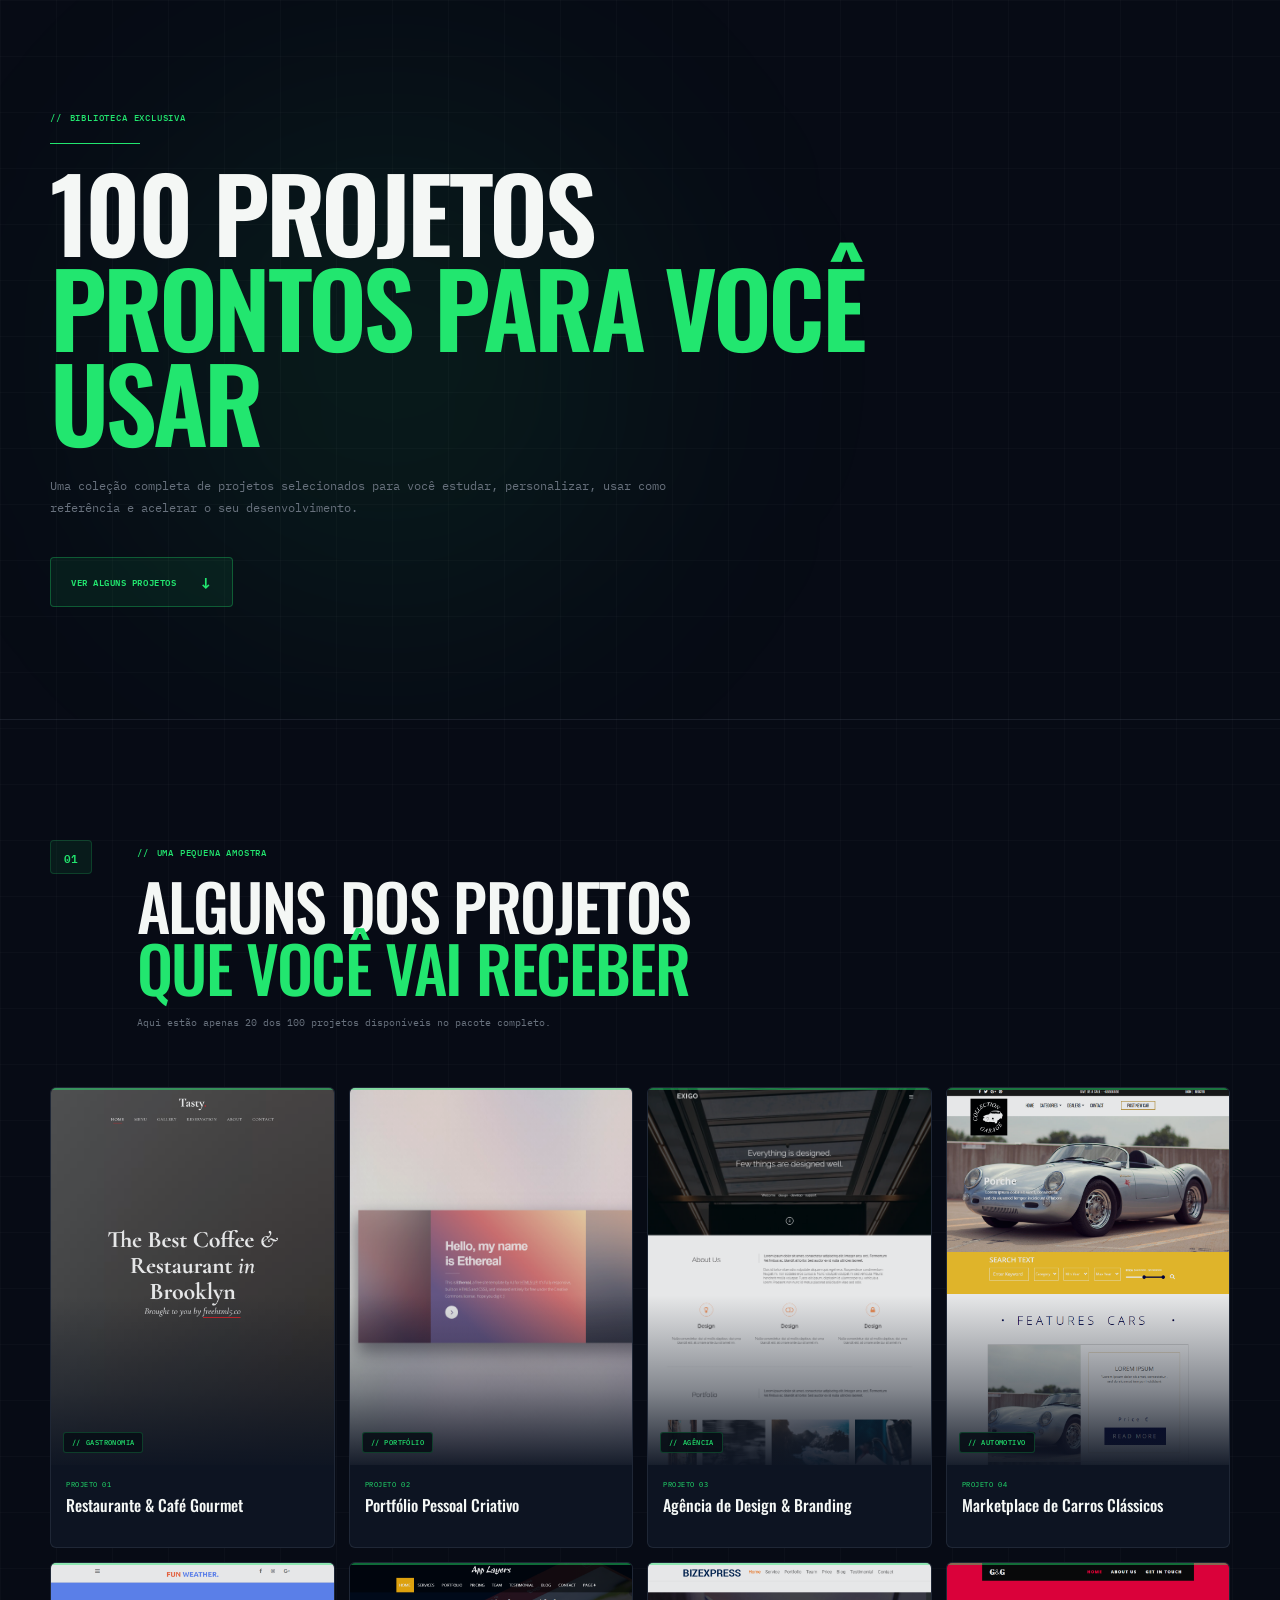
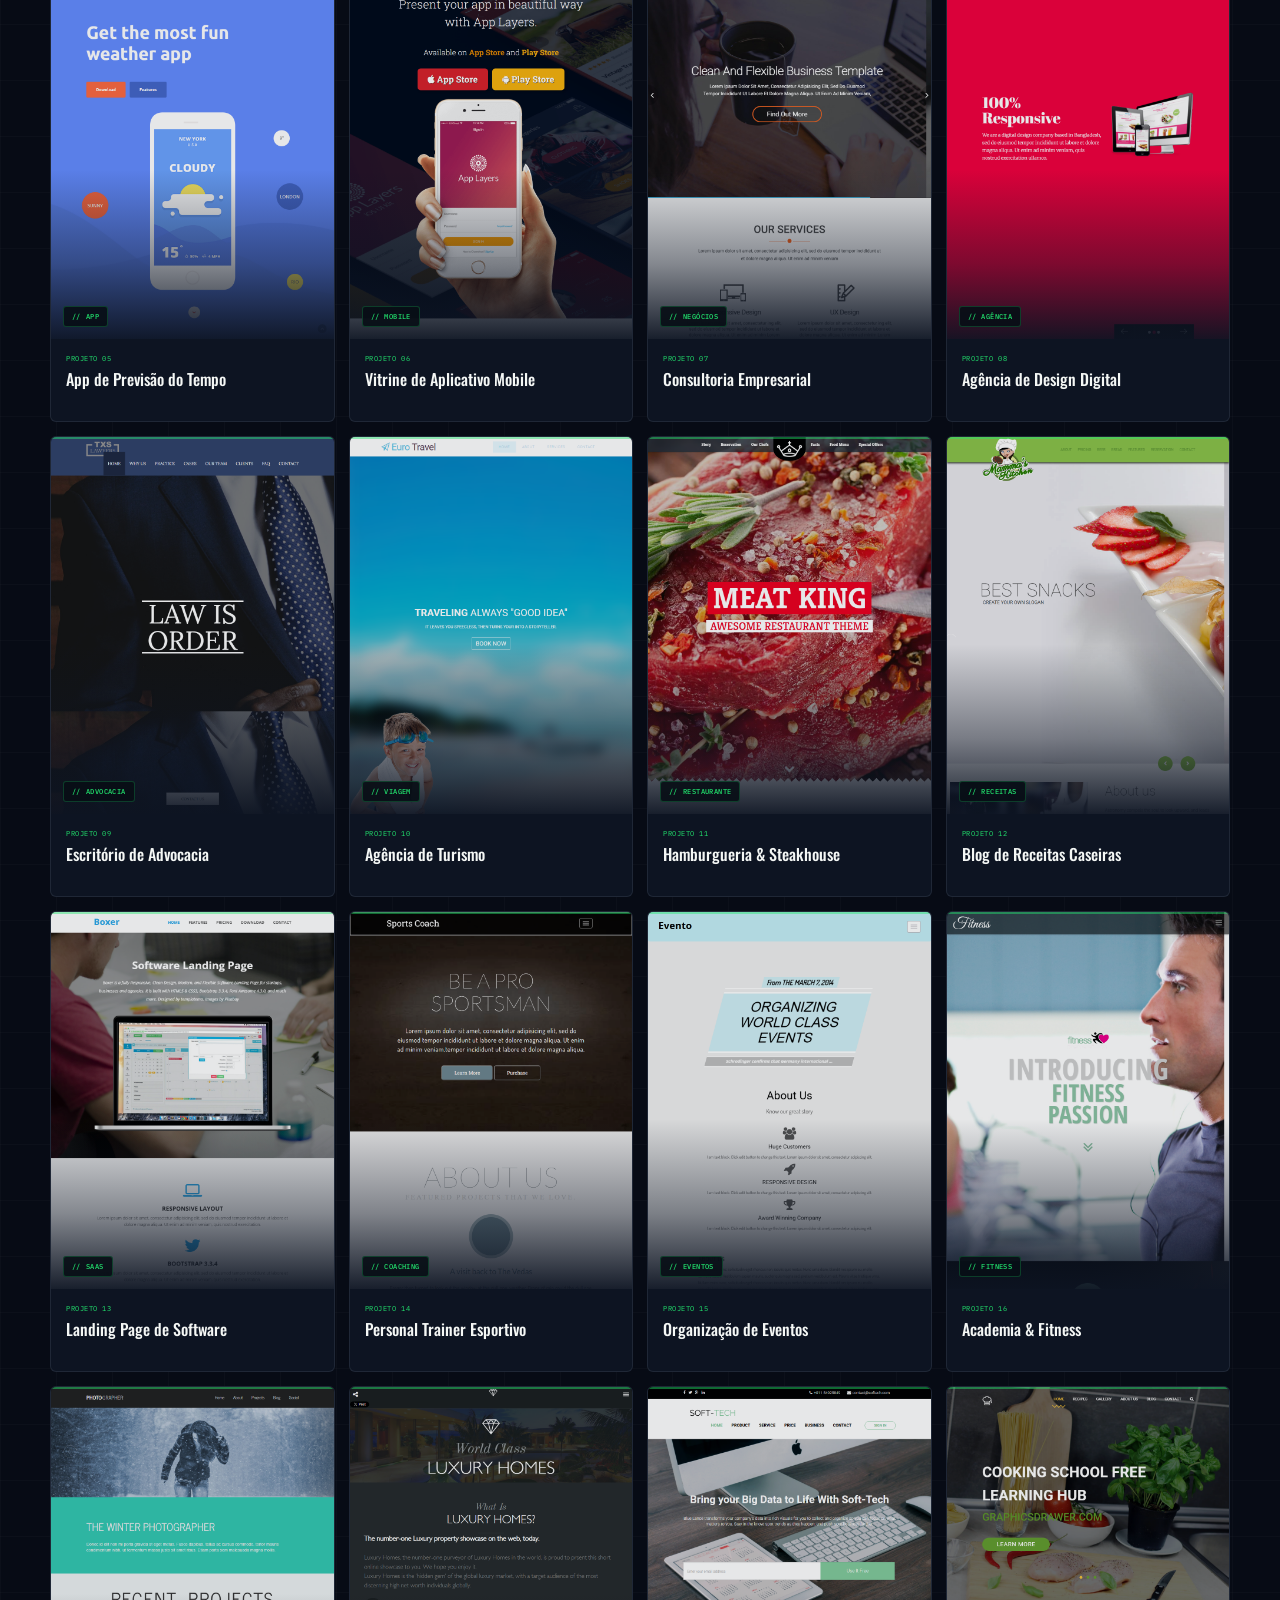
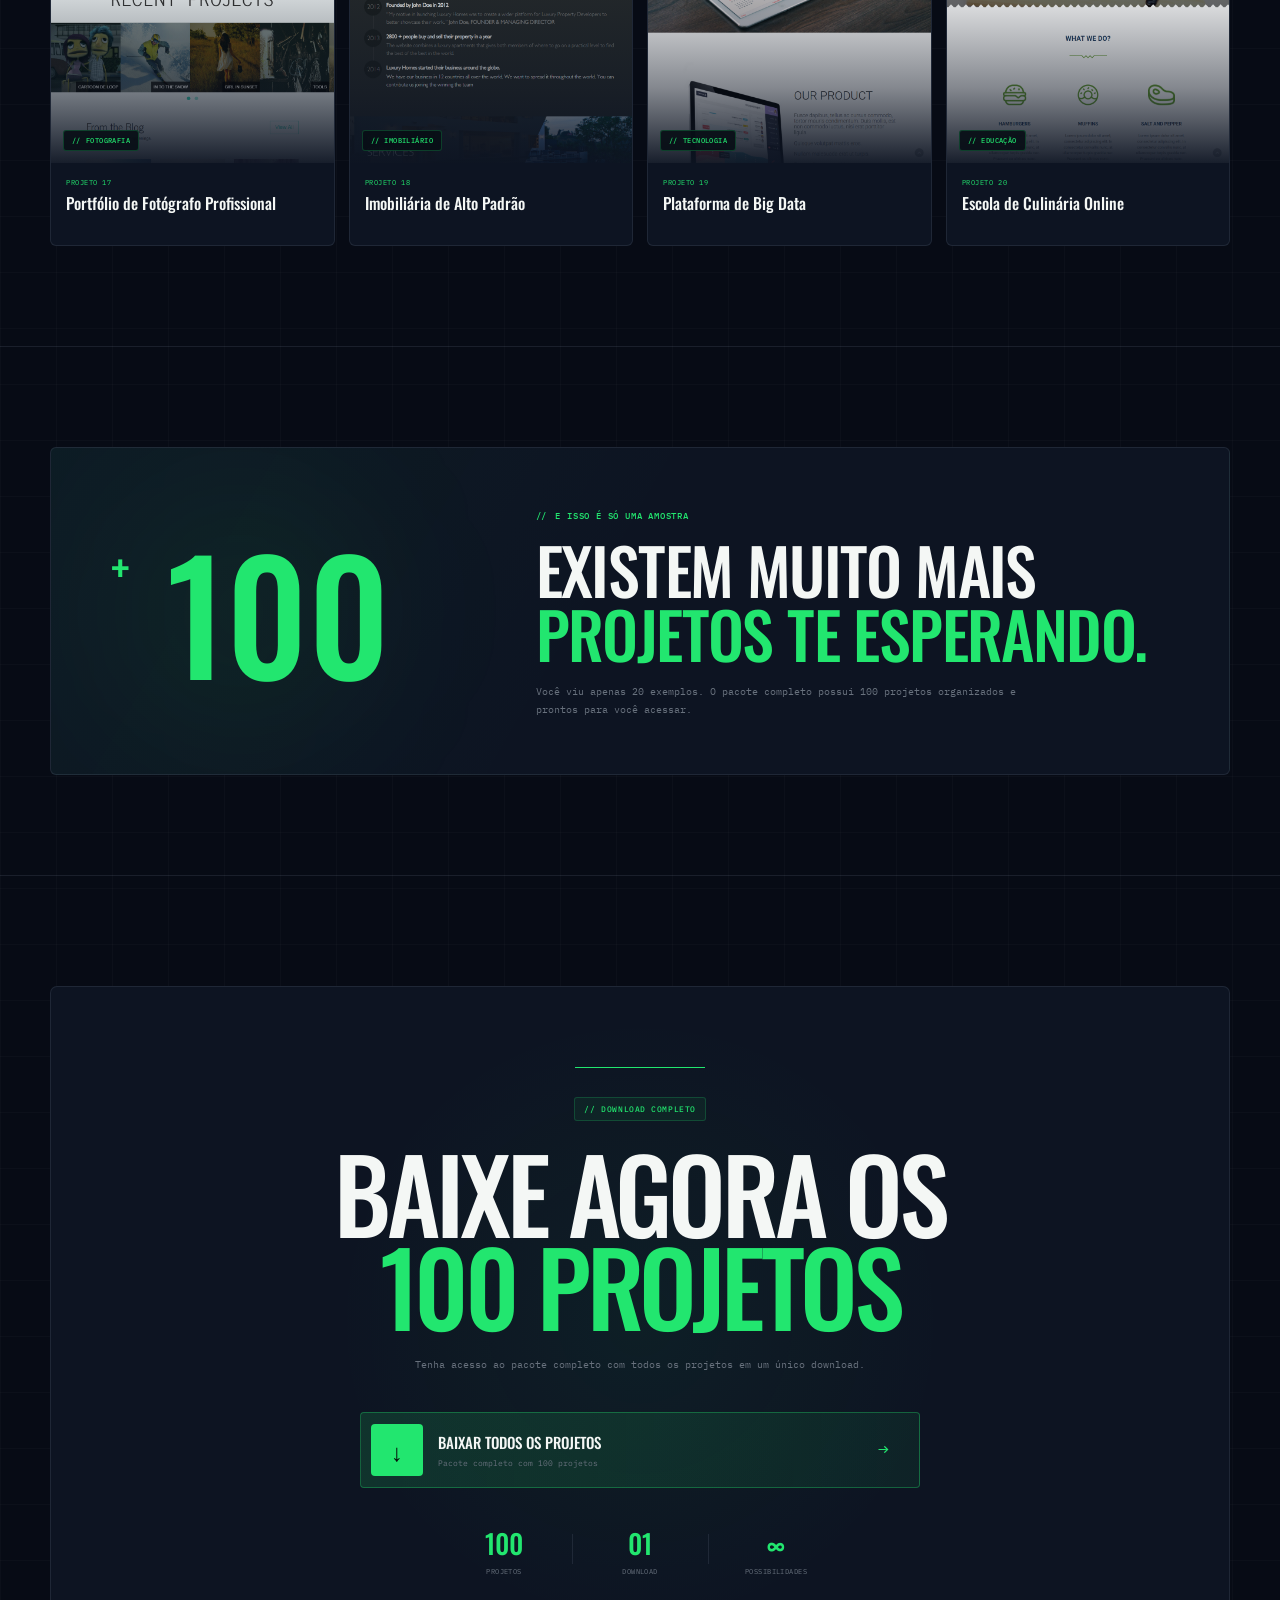
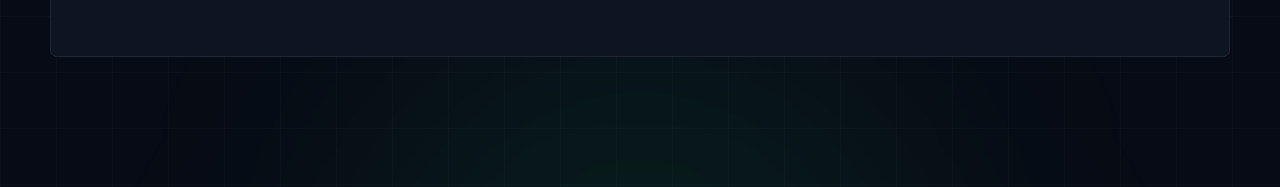
<file: index.html>
<!doctype html>
<html lang="pt-BR">
  <head>
    <meta charset="UTF-8" />
    <meta name="viewport" content="width=device-width, initial-scale=1.0" />
    <title>100 Projetos Prontos</title>

    <link rel="preconnect" href="https://fonts.googleapis.com" />
    <link rel="preconnect" href="https://fonts.gstatic.com" crossorigin />

    <link
      href="https://fonts.googleapis.com/css2?family=IBM+Plex+Mono:wght@400;500;600&family=Oswald:wght@400;500;600;700&display=swap"
      rel="stylesheet"
    />

    <link rel="stylesheet" href="style.css" />
  </head>

  <body>
    <main class="projects-page">
      <!-- HERO -->
      <section class="hero">
        <div class="hero-glow hero-glow-1"></div>
        <div class="hero-glow hero-glow-2"></div>

        <div class="container hero-content">
          <span class="eyebrow">BIBLIOTECA EXCLUSIVA</span>

          <h1>
            100 PROJETOS
            <span>PRONTOS PARA VOCÊ USAR</span>
          </h1>

          <p>
            Uma coleção completa de projetos selecionados para você estudar,
            personalizar, usar como referência e acelerar o seu desenvolvimento.
          </p>

          <a href="#projetos" class="hero-button">
            VER ALGUNS PROJETOS
            <span>↓</span>
          </a>
        </div>
      </section>

      <!-- PROJETOS -->
      <section class="projects-section" id="projetos">
        <div class="container">
          <div class="section-heading">
            <span class="section-number">01</span>

            <div>
              <span class="eyebrow">UMA PEQUENA AMOSTRA</span>

              <h2>
                ALGUNS DOS PROJETOS
                <span>QUE VOCÊ VAI RECEBER</span>
              </h2>

              <p>
                Aqui estão apenas 20 dos 100 projetos disponíveis no pacote
                completo.
              </p>
            </div>
          </div>

          <div class="projects-grid">
            <!-- CARD 01 -->
            <article class="project-card">
              <div class="project-image">
                <img src="assets/img/projeto-01.png" alt="Projeto 01" />
                <div class="project-overlay">
                  <span>GASTRONOMIA</span>
                </div>
              </div>

              <div class="project-info">
                <span>PROJETO 01</span>
                <h3>Restaurante & Café Gourmet</h3>
              </div>
            </article>

            <!-- CARD 02 -->
            <article class="project-card">
              <div class="project-image">
                <img src="assets/img/projeto-02.png" alt="Projeto 02" />
                <div class="project-overlay">
                  <span>PORTFÓLIO</span>
                </div>
              </div>

              <div class="project-info">
                <span>PROJETO 02</span>
                <h3>Portfólio Pessoal Criativo</h3>
              </div>
            </article>

            <!-- CARD 03 -->
            <article class="project-card">
              <div class="project-image">
                <img src="assets/img/projeto-03.png" alt="Projeto 03" />
                <div class="project-overlay">
                  <span>AGÊNCIA</span>
                </div>
              </div>

              <div class="project-info">
                <span>PROJETO 03</span>
                <h3>Agência de Design & Branding</h3>
              </div>
            </article>

            <!-- CARD 04 -->
            <article class="project-card">
              <div class="project-image">
                <img src="assets/img/projeto-04.png" alt="Projeto 04" />
                <div class="project-overlay">
                  <span>AUTOMOTIVO</span>
                </div>
              </div>

              <div class="project-info">
                <span>PROJETO 04</span>
                <h3>Marketplace de Carros Clássicos</h3>
              </div>
            </article>

            <!-- CARD 05 -->
            <article class="project-card">
              <div class="project-image">
                <img src="assets/img/projeto-05.png" alt="Projeto 05" />
                <div class="project-overlay">
                  <span>APP</span>
                </div>
              </div>

              <div class="project-info">
                <span>PROJETO 05</span>
                <h3>App de Previsão do Tempo</h3>
              </div>
            </article>

            <!-- CARD 06 -->
            <article class="project-card">
              <div class="project-image">
                <img src="assets/img/projeto-06.png" alt="Projeto 06" />
                <div class="project-overlay">
                  <span>MOBILE</span>
                </div>
              </div>

              <div class="project-info">
                <span>PROJETO 06</span>
                <h3>Vitrine de Aplicativo Mobile</h3>
              </div>
            </article>

            <!-- CARD 07 -->
            <article class="project-card">
              <div class="project-image">
                <img src="assets/img/projeto-07.png" alt="Projeto 07" />
                <div class="project-overlay">
                  <span>NEGÓCIOS</span>
                </div>
              </div>

              <div class="project-info">
                <span>PROJETO 07</span>
                <h3>Consultoria Empresarial</h3>
              </div>
            </article>

            <!-- CARD 08 -->
            <article class="project-card">
              <div class="project-image">
                <img src="assets/img/projeto-08.png" alt="Projeto 08" />
                <div class="project-overlay">
                  <span>AGÊNCIA</span>
                </div>
              </div>

              <div class="project-info">
                <span>PROJETO 08</span>
                <h3>Agência de Design Digital</h3>
              </div>
            </article>

            <!-- CARD 09 -->
            <article class="project-card">
              <div class="project-image">
                <img src="assets/img/projeto-09.png" alt="Projeto 09" />
                <div class="project-overlay">
                  <span>ADVOCACIA</span>
                </div>
              </div>

              <div class="project-info">
                <span>PROJETO 09</span>
                <h3>Escritório de Advocacia</h3>
              </div>
            </article>

            <!-- CARD 10 -->
            <article class="project-card">
              <div class="project-image">
                <img src="assets/img/projeto-10.png" alt="Projeto 10" />
                <div class="project-overlay">
                  <span>VIAGEM</span>
                </div>
              </div>

              <div class="project-info">
                <span>PROJETO 10</span>
                <h3>Agência de Turismo</h3>
              </div>
            </article>

            <!-- CARD 11 -->
            <article class="project-card">
              <div class="project-image">
                <img src="assets/img/projeto-11.png" alt="Projeto 11" />
                <div class="project-overlay">
                  <span>RESTAURANTE</span>
                </div>
              </div>

              <div class="project-info">
                <span>PROJETO 11</span>
                <h3>Hamburgueria & Steakhouse</h3>
              </div>
            </article>

            <!-- CARD 12 -->
            <article class="project-card">
              <div class="project-image">
                <img src="assets/img/projeto-12.png" alt="Projeto 12" />
                <div class="project-overlay">
                  <span>RECEITAS</span>
                </div>
              </div>

              <div class="project-info">
                <span>PROJETO 12</span>
                <h3>Blog de Receitas Caseiras</h3>
              </div>
            </article>

            <!-- CARD 13 -->
            <article class="project-card">
              <div class="project-image">
                <img src="assets/img/projeto-13.png" alt="Projeto 13" />
                <div class="project-overlay">
                  <span>SAAS</span>
                </div>
              </div>

              <div class="project-info">
                <span>PROJETO 13</span>
                <h3>Landing Page de Software</h3>
              </div>
            </article>

            <!-- CARD 14 -->
            <article class="project-card">
              <div class="project-image">
                <img src="assets/img/projeto-14.png" alt="Projeto 14" />
                <div class="project-overlay">
                  <span>COACHING</span>
                </div>
              </div>

              <div class="project-info">
                <span>PROJETO 14</span>
                <h3>Personal Trainer Esportivo</h3>
              </div>
            </article>

            <!-- CARD 15 -->
            <article class="project-card">
              <div class="project-image">
                <img src="assets/img/projeto-15.png" alt="Projeto 15" />
                <div class="project-overlay">
                  <span>EVENTOS</span>
                </div>
              </div>

              <div class="project-info">
                <span>PROJETO 15</span>
                <h3>Organização de Eventos</h3>
              </div>
            </article>

            <!-- CARD 16 -->
            <article class="project-card">
              <div class="project-image">
                <img src="assets/img/projeto-16.png" alt="Projeto 16" />
                <div class="project-overlay">
                  <span>FITNESS</span>
                </div>
              </div>

              <div class="project-info">
                <span>PROJETO 16</span>
                <h3>Academia & Fitness</h3>
              </div>
            </article>

            <!-- CARD 17 -->
            <article class="project-card">
              <div class="project-image">
                <img src="assets/img/projeto-17.png" alt="Projeto 17" />
                <div class="project-overlay">
                  <span>FOTOGRAFIA</span>
                </div>
              </div>

              <div class="project-info">
                <span>PROJETO 17</span>
                <h3>Portfólio de Fotógrafo Profissional</h3>
              </div>
            </article>

            <!-- CARD 18 -->
            <article class="project-card">
              <div class="project-image">
                <img src="assets/img/projeto-18.png" alt="Projeto 18" />
                <div class="project-overlay">
                  <span>IMOBILIÁRIO</span>
                </div>
              </div>

              <div class="project-info">
                <span>PROJETO 18</span>
                <h3>Imobiliária de Alto Padrão</h3>
              </div>
            </article>

            <!-- CARD 19 -->
            <article class="project-card">
              <div class="project-image">
                <img src="assets/img/projeto-19.png" alt="Projeto 19" />
                <div class="project-overlay">
                  <span>TECNOLOGIA</span>
                </div>
              </div>

              <div class="project-info">
                <span>PROJETO 19</span>
                <h3>Plataforma de Big Data</h3>
              </div>
            </article>

            <!-- CARD 20 -->
            <article class="project-card">
              <div class="project-image">
                <img src="assets/img/projeto-20.png" alt="Projeto 20" />
                <div class="project-overlay">
                  <span>EDUCAÇÃO</span>
                </div>
              </div>

              <div class="project-info">
                <span>PROJETO 20</span>
                <h3>Escola de Culinária Online</h3>
              </div>
            </article>
          </div>
        </div>
      </section>

      <!-- CONTADOR -->
      <section class="counter-section">
        <div class="container">
          <div class="counter-box">
            <div class="counter-number">
              <span>+</span>
              100
            </div>

            <div class="counter-content">
              <span class="eyebrow">E ISSO É SÓ UMA AMOSTRA</span>

              <h2>
                EXISTEM MUITO MAIS
                <span>PROJETOS TE ESPERANDO.</span>
              </h2>

              <p>
                Você viu apenas 20 exemplos. O pacote completo possui 100
                projetos organizados e prontos para você acessar.
              </p>
            </div>
          </div>
        </div>
      </section>

      <!-- CTA FINAL -->
      <section class="download-section">
        <div class="download-glow"></div>

        <div class="container">
          <div class="download-card">
            <span class="download-badge"> DOWNLOAD COMPLETO </span>

            <h2>
              BAIXE AGORA OS
              <span>100 PROJETOS</span>
            </h2>

            <p>
              Tenha acesso ao pacote completo com todos os projetos em um único
              download.
            </p>

            <!-- TROQUE O HREF PELO LINK DO SEU ZIP -->
            <a
              href="https://drive.google.com/uc?export=download&id=1RtNNRLsA-LP48QksW-aW4sHcP6Hw93Mc"
              class="download-button"
              download
            >
              <div class="download-icon">↓</div>

              <div>
                <strong>BAIXAR TODOS OS PROJETOS</strong>
                <span>Pacote completo com 100 projetos</span>
              </div>

              <div class="download-arrow">→</div>
            </a>

            <div class="download-info">
              <div>
                <strong>100</strong>
                <span>Projetos</span>
              </div>

              <div class="separator"></div>

              <div>
                <strong>01</strong>
                <span>Download</span>
              </div>

              <div class="separator"></div>

              <div>
                <strong>∞</strong>
                <span>Possibilidades</span>
              </div>
            </div>
          </div>
        </div>
      </section>
    </main>
  </body>
</html>
</file>
<file: style.css>
:root {
  --bg: #070b15;
  --bg-secondary: #0a101d;
  --card: #0d1422;
  --card-hover: #111a2b;

  --green: #22e66f;
  --green-soft: rgba(34, 230, 111, 0.08);

  --white: #f4f7f5;
  --text: #d9dfe2;
  --muted: #68717d;

  --line: rgba(140, 159, 178, 0.14);
  --line-green: rgba(34, 230, 111, 0.3);

  --heading: "Oswald", sans-serif;
  --mono: "IBM Plex Mono", monospace;
}

* {
  margin: 0;
  padding: 0;
  box-sizing: border-box;
}

html {
  scroll-behavior: smooth;
}

body {
  min-height: 100vh;
  background-color: var(--bg);
  background-image:
    linear-gradient(rgba(255, 255, 255, 0.018) 1px, transparent 1px),
    linear-gradient(90deg, rgba(255, 255, 255, 0.018) 1px, transparent 1px);
  background-size: 56px 56px;

  color: var(--white);
  font-family: var(--mono);
  overflow-x: hidden;
}

img {
  display: block;
  width: 100%;
}

a {
  text-decoration: none;
  color: inherit;
}

.container {
  width: min(1180px, calc(100% - 64px));
  margin: 0 auto;
}

.eyebrow {
  display: inline-flex;
  align-items: center;
  font-family: var(--mono);
  font-size: 9px;
  font-weight: 500;
  letter-spacing: 0.09em;
  text-transform: uppercase;
  color: var(--green);
}

.eyebrow::before {
  content: "//";
  margin-right: 8px;
}

.hero {
  min-height: 720px;
  position: relative;
  display: flex;
  align-items: center;
  overflow: hidden;
  border-bottom: 1px solid var(--line);
}

.hero::before {
  content: "";
  position: absolute;
  width: 520px;
  height: 520px;
  left: 10%;
  top: 50%;
  transform: translateY(-50%);
  border-radius: 50%;
  background: rgba(34, 230, 111, 0.07);
  filter: blur(130px);
}

.hero-glow {
  display: none;
}

.hero-content {
  position: relative;
  z-index: 2;
  display: flex;
  flex-direction: column;
  align-items: flex-start;
  text-align: left;
}

.hero h1 {
  max-width: 950px;
  margin-top: 20px;
  font-family: var(--heading);
  font-size: clamp(64px, 8vw, 110px);
  font-weight: 600;
  line-height: 0.93;
  letter-spacing: -0.035em;
}

.hero h1 span {
  display: block;
  color: var(--green);
}

.hero h1::before {
  content: "";
  display: block;
  width: 90px;
  height: 1px;
  margin-bottom: 20px;
  background: var(--green);
}

.hero p {
  max-width: 650px;
  margin-top: 25px;
  font-size: 12px;
  line-height: 1.85;
  color: var(--muted);
}

.hero-button {
  margin-top: 38px;
  min-height: 50px;
  display: inline-flex;
  align-items: center;
  gap: 25px;
  padding: 0 20px;

  background: var(--green-soft);
  border: 1px solid var(--line-green);
  border-radius: 4px;

  color: var(--green);
  font-family: var(--mono);
  font-size: 9px;
  font-weight: 600;
  letter-spacing: 0.06em;

  transition: 0.25s ease;
}

.hero-button:hover {
  transform: translateY(-2px);
  background: rgba(34, 230, 111, 0.13);
  border-color: var(--green);
}

.hero-button span {
  font-size: 16px;
}

.projects-section {
  padding: 120px 0 100px;
  border-bottom: 1px solid var(--line);
}

.section-heading {
  display: grid;
  grid-template-columns: 62px 1fr;
  gap: 25px;
  align-items: flex-start;
  margin-bottom: 55px;
}

.section-number {
  width: 42px;
  height: 34px;

  display: flex;
  align-items: center;
  justify-content: center;

  border-radius: 4px;
  border: 1px solid rgba(34, 230, 111, 0.18);
  background: rgba(34, 230, 111, 0.07);

  color: var(--green);
  font-size: 11px;
  font-weight: 600;
}

.section-heading h2 {
  max-width: 850px;
  margin-top: 14px;

  font-family: var(--heading);
  font-size: clamp(44px, 5vw, 70px);
  font-weight: 500;
  line-height: 0.97;
  letter-spacing: -0.025em;
}

.section-heading h2 span {
  display: block;
  color: var(--green);
}

.section-heading p {
  max-width: 580px;
  margin-top: 16px;
  font-size: 10px;
  line-height: 1.8;
  color: var(--muted);
}

.projects-grid {
  display: grid;
  grid-template-columns: repeat(4, minmax(0, 1fr));
  gap: 14px;
}

.project-card {
  position: relative;
  overflow: hidden;

  background: var(--card);
  border: 1px solid var(--line);
  border-radius: 6px;

  transition: 0.3s ease;
}

.project-card::before {
  content: "";
  position: absolute;
  top: 0;
  left: 0;
  right: 0;
  height: 2px;
  background: var(--green);
  opacity: 0.45;
  z-index: 5;
}

.project-card:hover {
  transform: translateY(-4px);
  background: var(--card-hover);
  border-color: rgba(34, 230, 111, 0.28);
}

.project-image {
  position: relative;
  width: 100%;
  aspect-ratio: 3 / 4;
  overflow: hidden;
  background: #080d16;
}

.project-image img {
  width: 100%;
  height: 100%;
  object-fit: cover;
  object-position: top center;

  opacity: 0.9;
  transition: 0.5s ease;
}

.project-card:hover .project-image img {
  transform: scale(1.03);
  opacity: 1;
}

.project-image::after {
  content: "";
  position: absolute;
  inset: 0;

  background: linear-gradient(
    to top,
    rgba(13, 20, 34, 0.95) 0%,
    rgba(13, 20, 34, 0.45) 20%,
    transparent 45%
  );

  pointer-events: none;
}

.project-overlay {
  position: absolute;
  left: 12px;
  bottom: 12px;
  z-index: 3;
}

.project-overlay span {
  display: inline-flex;
  align-items: center;

  padding: 5px 8px;

  border: 1px solid rgba(34, 230, 111, 0.22);
  border-radius: 3px;

  background: rgba(8, 15, 22, 0.92);
  color: var(--green);

  font-size: 7px;
  font-weight: 500;
  letter-spacing: 0.06em;
}

.project-overlay span::before {
  content: "//";
  margin-right: 5px;
}

.project-info {
  min-height: 82px;
  padding: 15px;
}

.project-info > span {
  display: block;
  margin-bottom: 7px;

  color: var(--green);
  font-size: 7px;
  letter-spacing: 0.08em;
}

.project-info h3 {
  font-family: var(--heading);
  font-size: 16px;
  font-weight: 500;
  line-height: 1.2;
  color: var(--white);
}

.counter-section {
  padding: 100px 0;
  border-bottom: 1px solid var(--line);
}

.counter-box {
  position: relative;

  min-height: 320px;

  display: grid;
  grid-template-columns: 0.7fr 1.25fr;
  align-items: center;
  gap: 70px;

  padding: 55px 60px;

  border: 1px solid var(--line);
  border-radius: 6px;

  background:
    linear-gradient(
      120deg,
      rgba(34, 230, 111, 0.04),
      transparent 48%
    ),
    var(--card);

  overflow: hidden;
}

.counter-box::before {
  content: "";

  position: absolute;

  width: 260px;
  height: 260px;

  left: 5%;
  top: 50%;

  transform: translateY(-50%);

  background: rgba(34, 230, 111, 0.06);
  filter: blur(80px);
  border-radius: 50%;
}

.counter-number {
  position: relative;
  z-index: 2;

  font-family: var(--heading);
  font-size: clamp(100px, 12vw, 175px);
  font-weight: 500;
  line-height: 0.8;

  color: var(--green);
}

.counter-number span {
  font-size: 0.28em;
  vertical-align: top;
}

.counter-content {
  position: relative;
  z-index: 2;
}

.counter-content h2 {
  margin-top: 14px;

  font-family: var(--heading);
  font-size: clamp(42px, 5vw, 65px);
  font-weight: 500;
  line-height: 1;
  letter-spacing: -0.025em;
}

.counter-content h2 span {
  display: block;
  color: var(--green);
}

.counter-content p {
  max-width: 520px;
  margin-top: 18px;

  color: var(--muted);

  font-size: 10px;
  line-height: 1.8;
}

.download-section {
  position: relative;
  padding: 110px 0 130px;
  overflow: hidden;
}

.download-section::before {
  content: "";

  position: absolute;

  width: 600px;
  height: 600px;

  left: 50%;
  bottom: -430px;

  transform: translateX(-50%);

  background: rgba(34, 230, 111, 0.08);
  filter: blur(130px);
  border-radius: 50%;
}

.download-glow {
  display: none;
}

.download-card {
  position: relative;
  z-index: 2;

  min-height: 560px;

  display: flex;
  flex-direction: column;
  justify-content: center;
  align-items: center;

  padding: 80px 60px;

  text-align: center;

  border: 1px solid var(--line);
  border-radius: 7px;

  background:
    radial-gradient(
      circle at center,
      rgba(34, 230, 111, 0.05),
      transparent 45%
    ),
    var(--card);
}

.download-card::before {
  content: "";

  position: absolute;

  top: 80px;
  left: 50%;

  width: 130px;
  height: 1px;

  transform: translateX(-50%);
  background: var(--green);
}

.download-badge {
  display: inline-flex;
  align-items: center;

  margin-top: 30px;
  padding: 6px 9px;

  border: 1px solid rgba(34, 230, 111, 0.2);
  border-radius: 3px;

  background: rgba(34, 230, 111, 0.06);
  color: var(--green);

  font-size: 8px;
  font-weight: 500;
  letter-spacing: 0.07em;
}

.download-badge::before {
  content: "//";
  margin-right: 6px;
}

.download-card h2 {
  max-width: 900px;
  margin-top: 25px;

  font-family: var(--heading);
  font-size: clamp(64px, 8vw, 105px);
  font-weight: 500;
  line-height: 0.9;
  letter-spacing: -0.04em;
}

.download-card h2 span {
  display: block;
  color: var(--green);
}

.download-card > p {
  max-width: 550px;
  margin-top: 25px;

  font-size: 10px;
  line-height: 1.8;
  color: var(--muted);
}

.download-button {
  width: min(100%, 560px);
  min-height: 76px;

  margin-top: 38px;

  display: grid;
  grid-template-columns: 52px 1fr 25px;
  align-items: center;
  gap: 15px;

  padding: 10px 16px 10px 10px;

  text-align: left;

  border: 1px solid rgba(34, 230, 111, 0.32);
  border-radius: 4px;

  background: linear-gradient(
    90deg,
    rgba(34, 230, 111, 0.15),
    rgba(34, 230, 111, 0.07)
  );

  color: var(--white);

  transition: 0.25s ease;
}

.download-button:hover {
  transform: translateY(-3px);
  border-color: var(--green);

  background: linear-gradient(
    90deg,
    rgba(34, 230, 111, 0.22),
    rgba(34, 230, 111, 0.1)
  );
}

.download-icon {
  width: 52px;
  height: 52px;

  display: flex;
  align-items: center;
  justify-content: center;

  border-radius: 4px;

  background: var(--green);
  color: #06110b;

  font-family: var(--heading);
  font-size: 24px;
}

.download-button > div:nth-child(2) {
  display: flex;
  flex-direction: column;
  gap: 5px;
}

.download-button strong {
  font-family: var(--heading);
  font-size: 15px;
  font-weight: 500;
  color: var(--white);
}

.download-button span {
  font-size: 8px;
  color: var(--muted);
}

.download-arrow {
  color: var(--green);
  font-size: 18px;
}

.download-info {
  margin-top: 35px;

  display: flex;
  align-items: center;
  justify-content: center;

  gap: 30px;
}

.download-info > div:not(.separator) {
  min-width: 75px;

  display: flex;
  flex-direction: column;
  gap: 4px;
}

.download-info strong {
  font-family: var(--heading);
  font-size: 27px;
  font-weight: 500;
  color: var(--green);
}

.download-info span {
  font-size: 7px;
  text-transform: uppercase;
  letter-spacing: 0.07em;
  color: var(--muted);
}

.separator {
  width: 1px;
  height: 30px;
  background: var(--line);
}

@media (max-width: 1050px) {
  .projects-grid {
    grid-template-columns: repeat(3, minmax(0, 1fr));
  }

  .counter-box {
    gap: 35px;
  }
}

@media (max-width: 768px) {
  .container {
    width: calc(100% - 30px);
  }

  .hero {
    min-height: 640px;
  }

  .hero h1 {
    font-size: clamp(52px, 15vw, 78px);
  }

  .hero p {
    font-size: 10px;
  }

  .projects-section {
    padding: 85px 0;
  }

  .section-heading {
    grid-template-columns: 1fr;
    gap: 18px;
    margin-bottom: 40px;
  }

  .section-heading h2 {
    font-size: 48px;
  }

  .projects-grid {
    grid-template-columns: repeat(2, minmax(0, 1fr));
    gap: 10px;
  }

  .counter-section {
    padding: 70px 0;
  }

  .counter-box {
    grid-template-columns: 1fr;
    gap: 40px;
    padding: 45px 30px;
  }

  .counter-number {
    font-size: 110px;
  }

  .download-section {
    padding: 70px 0 90px;
  }

  .download-card {
    min-height: 500px;
    padding: 70px 25px;
  }

  .download-card::before {
    top: 55px;
  }
}

@media (max-width: 500px) {
  .hero {
    min-height: 580px;
  }

  .hero h1 {
    font-size: 51px;
  }

  .hero-button {
    min-height: 46px;
    font-size: 8px;
  }

  .projects-grid {
    grid-template-columns: repeat(2, minmax(0, 1fr));
    gap: 8px;
  }

  .project-info {
    min-height: 68px;
    padding: 10px;
  }

  .project-info h3 {
    font-size: 13px;
  }

  .project-info > span {
    font-size: 6px;
  }

  .project-overlay {
    left: 8px;
    bottom: 8px;
  }

  .project-overlay span {
    padding: 4px 5px;
    font-size: 6px;
  }

  .counter-box {
    padding: 40px 22px;
  }

  .counter-content h2 {
    font-size: 44px;
  }

  .download-card {
    padding: 65px 18px;
  }

  .download-card h2 {
    font-size: 53px;
  }

  .download-button {
    grid-template-columns: 48px 1fr;
    gap: 11px;
  }

  .download-icon {
    width: 48px;
    height: 48px;
  }

  .download-arrow {
    display: none;
  }

  .download-button strong {
    font-size: 13px;
  }

  .download-button span {
    font-size: 7px;
  }

  .download-info {
    gap: 14px;
  }
}
</file>
